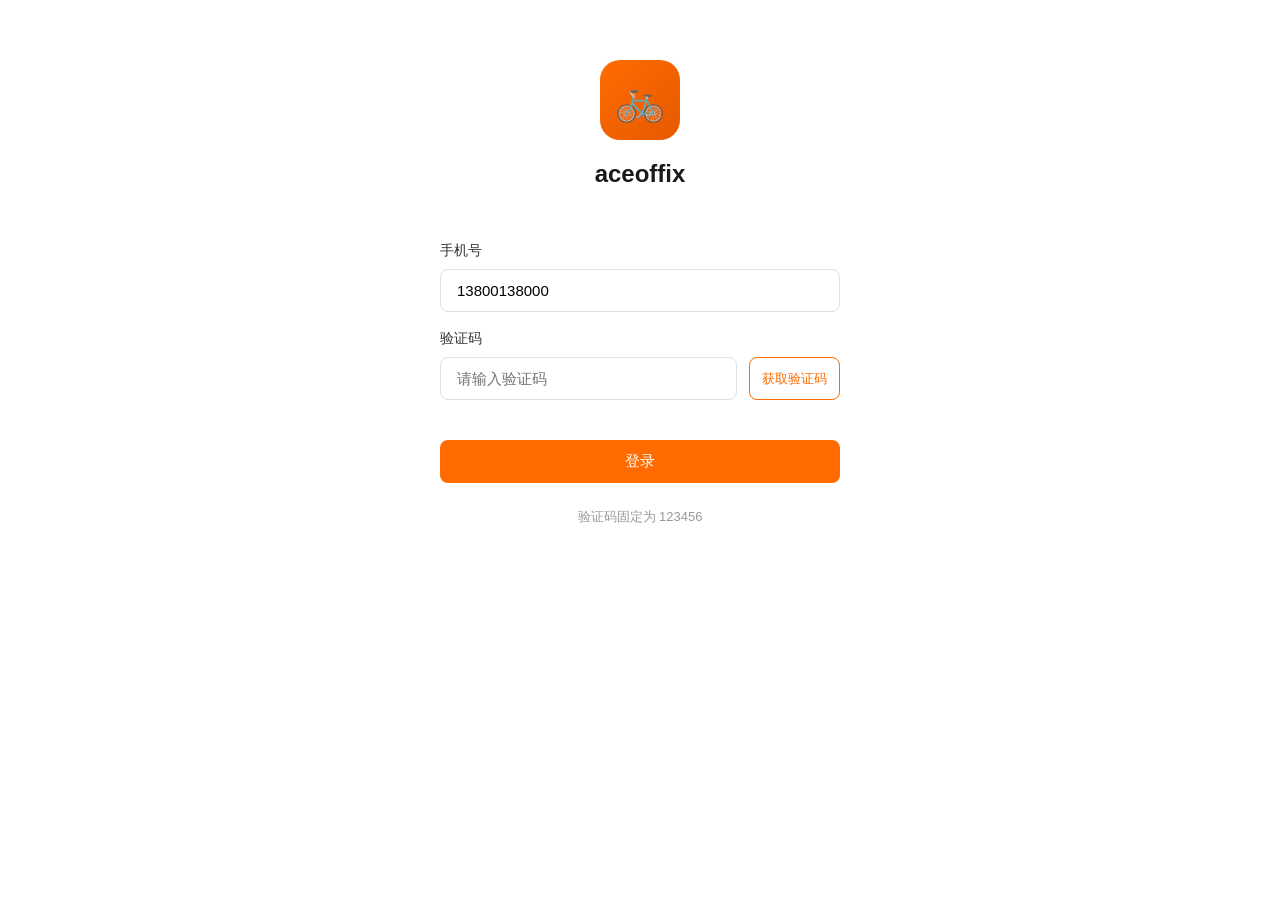
<file: aceoffix_web.html>
<!DOCTYPE html>
<html lang="zh-CN">
<head>
    <meta charset="UTF-8">
    <meta name="viewport" content="width=device-width, initial-scale=1.0, maximum-scale=1.0, user-scalable=no">
    <title>aceoffix - 骑行生活</title>
    <style>
        * {
            margin: 0;
            padding: 0;
            box-sizing: border-box;
        }
        
        :root {
            --primary: #FF6B00;
            --primary-dark: #E55A00;
            --black: #1A1A1A;
            --dark-gray: #333;
            --gray: #666;
            --light-gray: #999;
            --bg-gray: #F8F9FA;
            --white: #FFFFFF;
            --success: #52C41A;
            --warning: #FAAD14;
            --error: #FF4D4F;
        }
        
        body {
            font-family: -apple-system, BlinkMacSystemFont, 'Segoe UI', Roboto, 'Helvetica Neue', Arial, sans-serif;
            background: var(--white);
            color: var(--black);
            line-height: 1.5;
            min-height: 100vh;
            -webkit-font-smoothing: antialiased;
        }
        
        /* 页面容器 */
        .page {
            display: none;
            min-height: 100vh;
            padding-bottom: 70px;
            background: var(--white);
        }
        
        .page.active {
            display: block;
        }
        
        /* 导航栏 */
        .navbar {
            background: var(--white);
            padding: 16px;
            display: flex;
            align-items: center;
            justify-content: space-between;
            position: sticky;
            top: 0;
            z-index: 100;
            box-shadow: 0 1px 0 rgba(0,0,0,0.08);
        }
        
        .navbar-title {
            font-size: 18px;
            font-weight: 700;
            color: var(--black);
        }
        
        .navbar-back {
            width: 24px;
            height: 24px;
            cursor: pointer;
            display: flex;
            align-items: center;
            justify-content: center;
        }
        
        .navbar-back::before {
            content: '‹';
            font-size: 28px;
            color: var(--dark-gray);
            line-height: 1;
        }
        
        .navbar-right {
            width: 24px;
        }
        
        /* 底部导航 */
        .tabbar {
            position: fixed;
            bottom: 0;
            left: 0;
            right: 0;
            background: var(--white);
            display: flex;
            justify-content: space-around;
            padding: 8px 0;
            box-shadow: 0 -1px 3px rgba(0,0,0,0.1);
            z-index: 100;
        }
        
        .tabbar-item {
            flex: 1;
            text-align: center;
            cursor: pointer;
            padding: 4px 0;
        }
        
        .tabbar-icon {
            width: 24px;
            height: 24px;
            margin: 0 auto 4px;
            display: flex;
            align-items: center;
            justify-content: center;
            font-size: 20px;
        }
        
        .tabbar-text {
            font-size: 11px;
            color: var(--light-gray);
        }
        
        .tabbar-item.active .tabbar-text {
            color: var(--primary);
        }
        
        .tabbar-item.active .tabbar-icon {
            color: var(--primary);
        }
        
        /* 按钮 */
        .btn {
            display: inline-flex;
            align-items: center;
            justify-content: center;
            padding: 12px 24px;
            border-radius: 8px;
            font-size: 15px;
            font-weight: 500;
            cursor: pointer;
            border: none;
            transition: all 0.3s;
        }
        
        .btn-primary {
            background: var(--primary);
            color: var(--white);
        }
        
        .btn-primary:active {
            background: var(--primary-dark);
        }
        
        .btn-primary:disabled {
            background: var(--light-gray);
            cursor: not-allowed;
        }
        
        .btn-outline {
            background: transparent;
            color: var(--primary);
            border: 1px solid var(--primary);
        }
        
        .btn-block {
            width: 100%;
        }
        
        .btn-sm {
            padding: 6px 12px;
            font-size: 13px;
        }
        
        /* 表单 */
        .form-group {
            margin-bottom: 16px;
        }
        
        .form-label {
            display: block;
            margin-bottom: 8px;
            font-size: 14px;
            color: var(--dark-gray);
        }
        
        .form-input {
            width: 100%;
            padding: 12px 16px;
            border: 1px solid #E0E0E0;
            border-radius: 8px;
            font-size: 15px;
            background: var(--white);
            transition: border-color 0.3s;
        }
        
        .form-input:focus {
            outline: none;
            border-color: var(--primary);
        }
        
        .input-group {
            display: flex;
            gap: 12px;
        }
        
        .input-group .form-input {
            flex: 1;
        }
        
        /* 卡片 */
        .card {
            background: var(--white);
            border-radius: 12px;
            margin: 12px;
            overflow: hidden;
        }
        
        .card-body {
            padding: 16px;
        }
        
        /* 轮播 */
        .carousel {
            position: relative;
            height: 200px;
            overflow: hidden;
            background: var(--dark-gray);
        }
        
        .carousel-item {
            position: absolute;
            top: 0;
            left: 0;
            width: 100%;
            height: 100%;
            opacity: 0;
            transition: opacity 0.5s;
            display: flex;
            align-items: center;
            justify-content: center;
            color: var(--white);
            font-size: 24px;
            background: linear-gradient(135deg, var(--primary) 0%, var(--primary-dark) 100%);
        }
        
        .carousel-item.active {
            opacity: 1;
        }
        
        .carousel-dots {
            position: absolute;
            bottom: 12px;
            left: 50%;
            transform: translateX(-50%);
            display: flex;
            gap: 8px;
        }
        
        .carousel-dot {
            width: 8px;
            height: 8px;
            border-radius: 50%;
            background: rgba(255,255,255,0.5);
            cursor: pointer;
        }
        
        .carousel-dot.active {
            background: var(--white);
        }
        
        /* 商品网格 */
        .product-grid {
            display: grid;
            grid-template-columns: repeat(2, 1fr);
            gap: 12px;
            padding: 12px;
        }
        
        @media (min-width: 768px) {
            .product-grid {
                grid-template-columns: repeat(3, 1fr);
                max-width: 1200px;
                margin: 0 auto;
            }
        }
        
        @media (min-width: 1024px) {
            .product-grid {
                grid-template-columns: repeat(4, 1fr);
            }
        }
        
        .product-card {
            background: var(--white);
            border-radius: 16px;
            overflow: hidden;
            cursor: pointer;
            transition: transform 0.2s, box-shadow 0.2s;
            box-shadow: 0 2px 8px rgba(0,0,0,0.06);
        }
        
        .product-card:active {
            transform: scale(0.98);
        }
        
        .product-card:hover {
            box-shadow: 0 4px 16px rgba(0,0,0,0.1);
        }
        
        .product-image {
            width: 100%;
            aspect-ratio: 1;
            background: var(--bg-gray);
            display: flex;
            align-items: center;
            justify-content: center;
            font-size: 48px;
        }
        
        .product-info {
            padding: 12px;
        }
        
        .product-name {
            font-size: 14px;
            color: var(--dark-gray);
            margin-bottom: 8px;
            overflow: hidden;
            text-overflow: ellipsis;
            display: -webkit-box;
            -webkit-line-clamp: 2;
            -webkit-box-orient: vertical;
        }
        
        .product-price {
            font-size: 16px;
            font-weight: 600;
            color: var(--primary);
        }
        
        .product-original {
            font-size: 12px;
            color: var(--light-gray);
            text-decoration: line-through;
            margin-left: 8px;
        }
        
        /* 列表 */
        .list {
            background: var(--white);
        }
        
        .list-item {
            display: flex;
            align-items: center;
            padding: 16px;
            border-bottom: 1px solid #F0F0F0;
            cursor: pointer;
        }
        
        .list-item:last-child {
            border-bottom: none;
        }
        
        .list-icon {
            width: 40px;
            height: 40px;
            border-radius: 8px;
            background: var(--bg-gray);
            display: flex;
            align-items: center;
            justify-content: center;
            margin-right: 12px;
            font-size: 20px;
        }
        
        .list-content {
            flex: 1;
        }
        
        .list-title {
            font-size: 15px;
            color: var(--dark-gray);
            margin-bottom: 4px;
        }
        
        .list-desc {
            font-size: 13px;
            color: var(--light-gray);
        }
        
        .list-arrow {
            color: var(--light-gray);
            font-size: 18px;
        }
        
        /* 门店 */
        .store-item {
            padding: 16px;
            border-bottom: 1px solid #F0F0F0;
        }
        
        .store-name {
            font-size: 16px;
            font-weight: 500;
            color: var(--dark-gray);
            margin-bottom: 8px;
        }
        
        .store-address {
            font-size: 13px;
            color: var(--gray);
            margin-bottom: 4px;
        }
        
        .store-hours {
            font-size: 12px;
            color: var(--light-gray);
        }
        
        .store-phone {
            margin-top: 12px;
            display: flex;
            gap: 12px;
        }
        
        /* 订单 */
        .order-item {
            background: var(--white);
            margin: 12px;
            border-radius: 12px;
            padding: 16px;
        }
        
        .order-header {
            display: flex;
            justify-content: space-between;
            align-items: center;
            margin-bottom: 12px;
        }
        
        .order-no {
            font-size: 13px;
            color: var(--gray);
        }
        
        .order-status {
            font-size: 13px;
            padding: 4px 12px;
            border-radius: 12px;
        }
        
        .order-status-1 { background: #FFF7E6; color: var(--warning); }
        .order-status-2 { background: #E6F7FF; color: #1890FF; }
        .order-status-3 { background: #F6FFED; color: var(--success); }
        .order-status-4 { background: #F5F5F5; color: var(--light-gray); }
        
        .order-product {
            display: flex;
            gap: 12px;
            padding: 12px 0;
            border-top: 1px solid #F0F0F0;
            border-bottom: 1px solid #F0F0F0;
        }
        
        .order-product-image {
            width: 80px;
            height: 80px;
            background: var(--bg-gray);
            border-radius: 8px;
            display: flex;
            align-items: center;
            justify-content: center;
            color: var(--light-gray);
            font-size: 12px;
        }
        
        .order-product-info {
            flex: 1;
        }
        
        .order-product-name {
            font-size: 14px;
            color: var(--dark-gray);
            margin-bottom: 4px;
        }
        
        .order-product-spec {
            font-size: 12px;
            color: var(--light-gray);
            margin-bottom: 4px;
        }
        
        .order-product-price {
            font-size: 14px;
            color: var(--primary);
            font-weight: 500;
        }
        
        .order-footer {
            display: flex;
            justify-content: space-between;
            align-items: center;
            margin-top: 12px;
        }
        
        .order-total {
            font-size: 14px;
            color: var(--dark-gray);
        }
        
        .order-total span {
            color: var(--primary);
            font-weight: 600;
            font-size: 16px;
        }
        
        .order-actions {
            display: flex;
            gap: 8px;
        }
        
        /* 积分 */
        .points-header {
            background: linear-gradient(135deg, var(--primary) 0%, var(--primary-dark) 100%);
            color: var(--white);
            padding: 32px 24px;
            text-align: center;
        }
        
        .points-label {
            font-size: 14px;
            opacity: 0.9;
            margin-bottom: 8px;
        }
        
        .points-value {
            font-size: 48px;
            font-weight: 600;
            margin-bottom: 16px;
        }
        
        .points-rules {
            font-size: 13px;
            opacity: 0.8;
        }
        
        .points-record {
            display: flex;
            justify-content: space-between;
            align-items: center;
            padding: 16px;
            border-bottom: 1px solid #F0F0F0;
        }
        
        .points-record-info {
            flex: 1;
        }
        
        .points-record-title {
            font-size: 14px;
            color: var(--dark-gray);
            margin-bottom: 4px;
        }
        
        .points-record-time {
            font-size: 12px;
            color: var(--light-gray);
        }
        
        .points-record-value {
            font-size: 16px;
            font-weight: 500;
        }
        
        .points-record-value.positive {
            color: var(--success);
        }
        
        .points-record-value.negative {
            color: var(--error);
        }
        
        /* 个人中心 */
        .profile-header {
            background: linear-gradient(135deg, var(--primary) 0%, var(--primary-dark) 100%);
            color: var(--white);
            padding: 32px 24px;
            display: flex;
            align-items: center;
            gap: 16px;
        }
        
        .profile-avatar {
            width: 64px;
            height: 64px;
            border-radius: 50%;
            background: rgba(255,255,255,0.2);
            display: flex;
            align-items: center;
            justify-content: center;
            font-size: 32px;
        }
        
        .profile-info {
            flex: 1;
        }
        
        .profile-name {
            font-size: 20px;
            font-weight: 600;
            margin-bottom: 4px;
        }
        
        .profile-level {
            font-size: 13px;
            opacity: 0.9;
        }
        
        /* 登录页 */
        .login-page {
            background: var(--white);
            min-height: 100vh;
            display: none;
            flex-direction: column;
            padding: 60px 24px;
        }
        
        .login-page.active {
            display: flex;
        }
        
        .login-logo {
            text-align: center;
            margin-bottom: 48px;
        }
        
        .login-logo-icon {
            width: 80px;
            height: 80px;
            background: linear-gradient(135deg, var(--primary) 0%, var(--primary-dark) 100%);
            border-radius: 20px;
            margin: 0 auto 16px;
            display: flex;
            align-items: center;
            justify-content: center;
            font-size: 40px;
            color: var(--white);
        }
        
        .login-logo-text {
            font-size: 24px;
            font-weight: 600;
            color: var(--black);
        }
        
        .login-form {
            max-width: 400px;
            width: 100%;
            margin: 0 auto;
        }
        
        .login-tips {
            text-align: center;
            margin-top: 24px;
            font-size: 13px;
            color: var(--light-gray);
        }
        
        /* 弹窗 */
        .modal {
            display: none;
            position: fixed;
            top: 0;
            left: 0;
            right: 0;
            bottom: 0;
            background: rgba(0,0,0,0.6);
            z-index: 1000;
            align-items: flex-end;
            justify-content: center;
        }
        
        .modal.active {
            display: flex;
        }
        
        .modal-content {
            background: var(--white);
            width: 100%;
            max-height: 80vh;
            border-radius: 20px 20px 0 0;
            overflow: hidden;
            animation: slideUp 0.3s ease-out;
        }
        
        @keyframes slideUp {
            from { transform: translateY(100%); }
            to { transform: translateY(0); }
        }
        
        .modal-header {
            display: flex;
            justify-content: space-between;
            align-items: center;
            padding: 16px;
            border-bottom: 1px solid #F0F0F0;
        }
        
        .modal-title {
            font-size: 16px;
            font-weight: 600;
        }
        
        .modal-close {
            width: 32px;
            height: 32px;
            display: flex;
            align-items: center;
            justify-content: center;
            cursor: pointer;
            font-size: 24px;
            color: var(--gray);
        }
        
        .modal-body {
            padding: 16px;
            max-height: calc(80vh - 60px);
            overflow-y: auto;
        }
        
        /* 规格选择 */
        .spec-group {
            margin-bottom: 20px;
        }
        
        .spec-label {
            font-size: 14px;
            color: var(--gray);
            margin-bottom: 12px;
        }
        
        .spec-options {
            display: flex;
            flex-wrap: wrap;
            gap: 8px;
        }
        
        .spec-option {
            padding: 8px 16px;
            border: 1px solid #E0E0E0;
            border-radius: 6px;
            font-size: 14px;
            cursor: pointer;
            transition: all 0.2s;
        }
        
        .spec-option.active {
            border-color: var(--primary);
            background: rgba(255,107,0,0.1);
            color: var(--primary);
        }
        
        .spec-option.disabled {
            opacity: 0.5;
            cursor: not-allowed;
        }
        
        /* 数量选择 */
        .quantity-selector {
            display: flex;
            align-items: center;
            gap: 12px;
        }
        
        .quantity-btn {
            width: 32px;
            height: 32px;
            border: 1px solid #E0E0E0;
            border-radius: 6px;
            display: flex;
            align-items: center;
            justify-content: center;
            cursor: pointer;
            font-size: 18px;
            background: var(--white);
        }
        
        .quantity-btn:disabled {
            opacity: 0.5;
            cursor: not-allowed;
        }
        
        .quantity-value {
            font-size: 16px;
            font-weight: 500;
            min-width: 40px;
            text-align: center;
        }
        
        /* 分类标签 */
        .category-tabs {
            display: flex;
            gap: 12px;
            padding: 12px;
            overflow-x: auto;
            background: var(--white);
        }
        
        .category-tab {
            padding: 8px 16px;
            border-radius: 16px;
            font-size: 14px;
            white-space: nowrap;
            cursor: pointer;
            background: var(--bg-gray);
            color: var(--gray);
        }
        
        .category-tab.active {
            background: var(--primary);
            color: var(--white);
        }
        
        /* 隐藏滚动条 */
        .category-tabs::-webkit-scrollbar {
            display: none;
        }
        
        /* 页面标题区域 */
        .page-header {
            background: var(--white);
            padding: 24px 16px;
            margin-bottom: 12px;
        }
        
        .page-header-title {
            font-size: 24px;
            font-weight: 600;
            color: var(--black);
        }
        
        .page-header-desc {
            font-size: 14px;
            color: var(--gray);
            margin-top: 4px;
        }
        
        /* Toast */
        .toast {
            position: fixed;
            top: 50%;
            left: 50%;
            transform: translate(-50%, -50%);
            background: rgba(0,0,0,0.8);
            color: var(--white);
            padding: 12px 24px;
            border-radius: 8px;
            font-size: 14px;
            z-index: 2000;
            display: none;
        }
        
        .toast.active {
            display: block;
        }
        
        /* 加载状态 */
        .loading {
            text-align: center;
            padding: 48px;
            color: var(--light-gray);
        }
        
        .loading-spinner {
            width: 40px;
            height: 40px;
            border: 3px solid #F0F0F0;
            border-top-color: var(--primary);
            border-radius: 50%;
            animation: spin 1s linear infinite;
            margin: 0 auto 16px;
        }
        
        @keyframes spin {
            to { transform: rotate(360deg); }
        }
        
        /* 空状态 */
        .empty {
            text-align: center;
            padding: 48px 24px;
            color: var(--light-gray);
        }
        
        .empty-icon {
            font-size: 48px;
            margin-bottom: 16px;
        }
        
        /* 标签 */
        .tag {
            display: inline-block;
            padding: 2px 8px;
            border-radius: 4px;
            font-size: 12px;
        }
        
        .tag-primary {
            background: rgba(255,107,0,0.1);
            color: var(--primary);
        }
    </style>
</head>
<body>
    <!-- Toast 提示 -->
    <div class="toast" id="toast"></div>
    
    <!-- ========== 登录页面 ========== -->
    <div class="page login-page" id="page-login">
        <div class="login-logo">
            <div class="login-logo-icon">🚲</div>
            <div class="login-logo-text">aceoffix</div>
        </div>
        <div class="login-form">
            <div class="form-group">
                <label class="form-label">手机号</label>
                <input type="tel" class="form-input" id="login-phone" placeholder="请输入手机号" value="13800138000" maxlength="11">
            </div>
            <div class="form-group">
                <label class="form-label">验证码</label>
                <div class="input-group">
                    <input type="text" class="form-input" id="login-code" placeholder="请输入验证码" maxlength="6">
                    <button class="btn btn-outline btn-sm" id="btn-send-code" onclick="sendSmsCode()">获取验证码</button>
                </div>
            </div>
            <button class="btn btn-primary btn-block" id="btn-login" onclick="doLogin()" style="margin-top: 24px;">登录</button>
            <p class="login-tips">验证码固定为 123456</p>
        </div>
    </div>
    
    <!-- ========== 首页 ========== -->
    <div class="page" id="page-home">
        <div class="carousel" id="home-carousel">
            <div class="carousel-item active">🚴‍♂️ 专业骑行装备</div>
            <div class="carousel-item">🔥 新品上市 限时优惠</div>
            <div class="carousel-item">🏪 全国门店 品质服务</div>
            <div class="carousel-dots">
                <div class="carousel-dot active" onclick="goToSlide(0)"></div>
                <div class="carousel-dot" onclick="goToSlide(1)"></div>
                <div class="carousel-dot" onclick="goToSlide(2)"></div>
            </div>
        </div>
        
        <div class="category-tabs" id="home-categories">
            <div class="category-tab active" onclick="filterProducts('all')">全部</div>
        </div>
        
        <div class="product-grid" id="home-products">
            <div class="loading">
                <div class="loading-spinner"></div>
                <p>加载中...</p>
            </div>
        </div>
    </div>
    
    <!-- ========== 商品列表 ========== -->
    <div class="page" id="page-products">
        <div class="navbar">
            <div class="navbar-back" onclick="goBack()"></div>
            <div class="navbar-title">全部商品</div>
            <div class="navbar-right"></div>
        </div>
        <div class="category-tabs" id="products-categories">
            <div class="category-tab active" onclick="filterProductsAll('all')">全部</div>
        </div>
        <div class="product-grid" id="products-list">
            <div class="loading">
                <div class="loading-spinner"></div>
                <p>加载中...</p>
            </div>
        </div>
    </div>
    
    <!-- ========== 门店列表 ========== -->
    <div class="page" id="page-stores">
        <div class="navbar">
            <div class="navbar-back" onclick="goBack()"></div>
            <div class="navbar-title">门店列表</div>
            <div class="navbar-right"></div>
        </div>
        <div class="list" id="stores-list">
            <div class="loading">
                <div class="loading-spinner"></div>
                <p>加载中...</p>
            </div>
        </div>
    </div>
    
    <!-- ========== 积分中心 ========== -->
    <div class="page" id="page-points">
        <div class="points-header">
            <div class="points-label">我的积分</div>
            <div class="points-value" id="user-points">0</div>
            <div class="points-rules" id="points-rules-text">100积分 = ¥1</div>
        </div>
        
        <div class="card">
            <div class="list-item" onclick="showPointsRules()">
                <div class="list-icon">📋</div>
                <div class="list-content">
                    <div class="list-title">积分规则</div>
                    <div class="list-desc">了解如何获取和使用积分</div>
                </div>
                <div class="list-arrow">›</div>
            </div>
        </div>
        
        <div class="page-header">
            <div class="page-header-title">积分明细</div>
        </div>
        
        <div class="list" id="points-records">
            <div class="loading">
                <div class="loading-spinner"></div>
                <p>加载中...</p>
            </div>
        </div>
    </div>
    
    <!-- ========== 个人中心 ========== -->
    <div class="page" id="page-profile">
        <div class="profile-header">
            <div class="profile-avatar">👤</div>
            <div class="profile-info">
                <div class="profile-name" id="profile-name">未登录</div>
                <div class="profile-level" id="profile-level">点击登录</div>
            </div>
        </div>
        
        <div class="card">
            <div class="list-item" onclick="goToPage('points')">
                <div class="list-icon" style="background: rgba(255,107,0,0.1); color: var(--primary);">🏆</div>
                <div class="list-content">
                    <div class="list-title">我的积分</div>
                    <div class="list-desc" id="profile-points">0 积分</div>
                </div>
                <div class="list-arrow">›</div>
            </div>
            <div class="list-item" onclick="goToPage('orders')">
                <div class="list-icon" style="background: rgba(24,144,255,0.1); color: #1890FF;">📦</div>
                <div class="list-content">
                    <div class="list-title">我的订单</div>
                    <div class="list-desc">查看全部订单</div>
                </div>
                <div class="list-arrow">›</div>
            </div>
        </div>
        
        <div class="card" style="margin-top: 12px;">
            <div class="list-item" onclick="goToPage('stores')">
                <div class="list-icon" style="background: rgba(82,196,26,0.1); color: var(--success);">🏪</div>
                <div class="list-content">
                    <div class="list-title">门店查询</div>
                    <div class="list-desc">查找附近门店</div>
                </div>
                <div class="list-arrow">›</div>
            </div>
        </div>
        
        <div style="padding: 24px;">
            <button class="btn btn-outline btn-block" id="btn-logout" onclick="doLogout()" style="display: none;">退出登录</button>
        </div>
    </div>
    
    <!-- ========== 订单列表 ========== -->
    <div class="page" id="page-orders">
        <div class="navbar">
            <div class="navbar-back" onclick="goBack()"></div>
            <div class="navbar-title">我的订单</div>
            <div class="navbar-right"></div>
        </div>
        <div id="orders-list">
            <div class="loading">
                <div class="loading-spinner"></div>
                <p>加载中...</p>
            </div>
        </div>
    </div>
    
    <!-- ========== 积分规则 ========== -->
    <div class="page" id="page-points-rules">
        <div class="navbar">
            <div class="navbar-back" onclick="goBack()"></div>
            <div class="navbar-title">积分规则</div>
            <div class="navbar-right"></div>
        </div>
        <div class="card" style="margin-top: 12px;">
            <div class="card-body" id="points-rules-content">
                <div class="loading">
                    <div class="loading-spinner"></div>
                    <p>加载中...</p>
                </div>
            </div>
        </div>
    </div>
    
    <!-- ========== 底部导航 ========== -->
    <div class="tabbar" id="tabbar">
        <div class="tabbar-item active" onclick="switchTab('home')">
            <div class="tabbar-icon">🏠</div>
            <div class="tabbar-text">首页</div>
        </div>
        <div class="tabbar-item" onclick="switchTab('products')">
            <div class="tabbar-icon">🛍️</div>
            <div class="tabbar-text">商品</div>
        </div>
        <div class="tabbar-item" onclick="switchTab('stores')">
            <div class="tabbar-icon">🏪</div>
            <div class="tabbar-text">门店</div>
        </div>
        <div class="tabbar-item" onclick="switchTab('profile')">
            <div class="tabbar-icon">👤</div>
            <div class="tabbar-text">我的</div>
        </div>
    </div>
    
    <!-- ========== 商品详情弹窗 ========== -->
    <div class="modal" id="product-modal">
        <div class="modal-content">
            <div class="modal-header">
                <div class="modal-title">选择规格</div>
                <div class="modal-close" onclick="closeProductModal()">×</div>
            </div>
            <div class="modal-body">
                <div id="product-modal-content"></div>
                <div style="display: flex; justify-content: space-between; align-items: center; margin-top: 24px; padding-top: 16px; border-top: 1px solid #F0F0F0;">
                    <div>
                        <div style="font-size: 12px; color: var(--gray);">数量</div>
                        <div class="quantity-selector" style="margin-top: 8px;">
                            <button class="quantity-btn" onclick="changeQuantity(-1)">-</button>
                            <div class="quantity-value" id="product-quantity">1</div>
                            <button class="quantity-btn" onclick="changeQuantity(1)">+</button>
                        </div>
                    </div>
                    <button class="btn btn-primary" onclick="confirmViewProduct()">查看详情</button>
                </div>
            </div>
        </div>
    </div>

    <script>
        // ========== 配置 ==========
        const API_BASE = '/api';
        const MOCK_CODE = '123456';
        
        // ========== 状态 ==========
        let currentUser = null;
        let currentToken = localStorage.getItem('aceoffix_token');
        let currentPage = 'home';
        let pageHistory = [];
        let products = [];
        let categories = [];
        let stores = [];
        let pointsRules = null;
        let selectedProduct = null;
        let selectedSpecs = {};
        let selectedQuantity = 1;
        let carouselIndex = 0;
        
        // ========== 初始化 ==========
        document.addEventListener('DOMContentLoaded', function() {
            initApp();
        });
        
        async function initApp() {
            if (currentToken) {
                await loadUserProfile();
            }
            
            if (!currentUser) {
                showPage('login');
                hideTabbar();
            } else {
                showPage('home');
                showTabbar();
                loadHomeData();
                startCarousel();
            }
        }
        
        // ========== 页面导航 ==========
        function showPage(page) {
            document.querySelectorAll('.page').forEach(p => p.classList.remove('active'));
            document.getElementById('page-' + page).classList.add('active');
            currentPage = page;
            window.scrollTo(0, 0);
        }
        
        function goToPage(page) {
            pageHistory.push(currentPage);
            showPage(page);
            
            // 加载页面数据
            if (page === 'products') {
                loadAllProducts();
            } else if (page === 'stores') {
                loadStores();
                hideTabbar();
            } else if (page === 'points') {
                loadPointsData();
            } else if (page === 'orders') {
                loadOrders();
                hideTabbar();
            } else if (page === 'points-rules') {
                loadPointsRules();
                hideTabbar();
            }
        }
        
        function goBack() {
            const prev = pageHistory.pop();
            if (prev) {
                showPage(prev);
                if (['home', 'profile'].includes(prev)) {
                    showTabbar();
                }
            } else {
                showPage('home');
                showTabbar();
            }
        }
        
        function switchTab(tab) {
            document.querySelectorAll('.tabbar-item').forEach(item => item.classList.remove('active'));
            event.currentTarget.classList.add('active');
            
            if (tab === 'home') {
                showPage('home');
                loadHomeData();
            } else if (tab === 'products') {
                goToPage('products');
            } else if (tab === 'stores') {
                goToPage('stores');
            } else if (tab === 'profile') {
                showPage('profile');
                loadProfileData();
            }
        }
        
        function hideTabbar() {
            document.getElementById('tabbar').style.display = 'none';
            document.querySelectorAll('.page').forEach(p => p.style.paddingBottom = '0');
        }
        
        function showTabbar() {
            document.getElementById('tabbar').style.display = 'flex';
            document.querySelectorAll('.page').forEach(p => p.style.paddingBottom = '70px');
        }
        
        // ========== 轮播 ==========
        function startCarousel() {
            setInterval(() => {
                carouselIndex = (carouselIndex + 1) % 3;
                updateCarousel();
            }, 3000);
        }
        
        function goToSlide(index) {
            carouselIndex = index;
            updateCarousel();
        }
        
        function updateCarousel() {
            document.querySelectorAll('.carousel-item').forEach((item, i) => {
                item.classList.toggle('active', i === carouselIndex);
            });
            document.querySelectorAll('.carousel-dot').forEach((dot, i) => {
                dot.classList.toggle('active', i === carouselIndex);
            });
        }
        
        // ========== API 请求 ==========
        async function apiRequest(url, options = {}) {
            const headers = {
                'Content-Type': 'application/json',
                ...options.headers
            };
            
            if (currentToken) {
                headers['Authorization'] = `Bearer ${currentToken}`;
            }
            
            try {
                const response = await fetch(API_BASE + url, {
                    ...options,
                    headers
                });
                
                const data = await response.json();
                
                if (!response.ok) {
                    throw new Error(data.message || `请求失败: ${response.status}`);
                }
                
                return data;
            } catch (error) {
                showToast(error.message);
                throw error;
            }
        }
        
        // ========== 登录 ==========
        async function sendSmsCode() {
            const phone = document.getElementById('login-phone').value.trim();
            if (!phone || phone.length !== 11) {
                showToast('请输入正确的手机号');
                return;
            }
            
            const btn = document.getElementById('btn-send-code');
            btn.disabled = true;
            
            try {
                await apiRequest('/auth/send-code', {
                    method: 'POST',
                    body: JSON.stringify({ phone })
                });
                showToast('验证码已发送: ' + MOCK_CODE);
                
                let count = 60;
                const timer = setInterval(() => {
                    btn.textContent = `${count}s`;
                    count--;
                    if (count < 0) {
                        clearInterval(timer);
                        btn.disabled = false;
                        btn.textContent = '获取验证码';
                    }
                }, 1000);
            } catch (error) {
                btn.disabled = false;
            }
        }
        
        async function doLogin() {
            const phone = document.getElementById('login-phone').value.trim();
            const code = document.getElementById('login-code').value.trim();
            
            if (!phone || phone.length !== 11) {
                showToast('请输入正确的手机号');
                return;
            }
            if (!code) {
                showToast('请输入验证码');
                return;
            }
            
            try {
                const data = await apiRequest('/auth/login', {
                    method: 'POST',
                    body: JSON.stringify({ phone, code })
                });
                
                const loginData = data.data || data;
                currentToken = loginData.access_token;
                localStorage.setItem('aceoffix_token', currentToken);
                currentUser = loginData.user;
                
                showToast('登录成功');
                currentUser = { phone: phone };
                showPage('home');
                showTabbar();
                loadHomeData();
                startCarousel();
            } catch (error) {
                // 错误已在 apiRequest 中显示
            }
        }
        
        async function doLogout() {
            currentToken = null;
            currentUser = null;
            localStorage.removeItem('aceoffix_token');
            showToast('已退出登录');
            showPage('login');
            hideTabbar();
        }
        
        async function loadUserProfile() {
            try {
                const data = await apiRequest('/users/profile');
                currentUser = data;
            } catch (error) {
                currentToken = null;
                localStorage.removeItem('aceoffix_token');
            }
        }
        
        // ========== 首页 ==========
        async function loadHomeData() {
            try {
                const data = await apiRequest('/home');
                const homeData = data.data || data;
                products = homeData.products || [];
                categories = homeData.categories || [];
                renderCategories('home-categories');
                renderProducts('home-products', products);
            } catch (error) {
                document.getElementById('home-products').innerHTML = `
                    <div class="empty">
                        <div class="empty-icon">⚠️</div>
                        <p>加载失败，请稍后重试</p>
                    </div>
                `;
            }
        }
        
        function renderCategories(containerId) {
            const container = document.getElementById(containerId);
            const html = `
                <div class="category-tab active" onclick="filterProducts('all')">全部</div>
                ${categories.map(c => `
                    <div class="category-tab" onclick="filterProducts(${c.id})">${c.name}</div>
                `).join('')}
            `;
            container.innerHTML = html;
        }
        
        function renderProducts(containerId, productList) {
            const container = document.getElementById(containerId);
            if (!productList || productList.length === 0) {
                container.innerHTML = `
                    <div class="empty" style="grid-column: 1/-1;">
                        <div class="empty-icon">📦</div>
                        <p>暂无商品</p>
                    </div>
                `;
                return;
            }
            
            container.innerHTML = productList.map(p => `
                <div class="product-card" onclick="openProductModal(${p.id})">
                    <div class="product-image">${p.images && p.images[0] ? '商品图片' : '🚲'}</div>
                    <div class="product-info">
                        <div class="product-name">${p.name}</div>
                        <div>
                            <span class="product-price">¥${p.price}</span>
                            ${p.original_price ? `<span class="product-original">¥${p.original_price}</span>` : ''}
                        </div>
                    </div>
                </div>
            `).join('');
        }
        
        function filterProducts(categoryId) {
            const tabs = document.querySelectorAll('#home-categories .category-tab');
            tabs.forEach((tab, i) => {
                tab.classList.toggle('active', (categoryId === 'all' && i === 0) || 
                    (categoryId !== 'all' && categories[i-1]?.id === categoryId));
            });
            
            if (categoryId === 'all') {
                renderProducts('home-products', products);
            } else {
                const filtered = products.filter(p => p.category_id === categoryId);
                renderProducts('home-products', filtered);
            }
        }
        
        // ========== 商品列表页 ==========
        async function loadAllProducts() {
            try {
                const data = await apiRequest('/products');
                const productData = data.data || data;
                products = productData.items || productData || [];
                renderCategories('products-categories');
                renderProducts('products-list', products);
            } catch (error) {
                document.getElementById('products-list').innerHTML = `
                    <div class="empty" style="grid-column: 1/-1;">
                        <div class="empty-icon">⚠️</div>
                        <p>加载失败</p>
                    </div>
                `;
            }
        }
        
        function filterProductsAll(categoryId) {
            const tabs = document.querySelectorAll('#products-categories .category-tab');
            tabs.forEach((tab, i) => {
                tab.classList.toggle('active', (categoryId === 'all' && i === 0) || 
                    (categoryId !== 'all' && categories[i-1]?.id === categoryId));
            });
            
            if (categoryId === 'all') {
                renderProducts('products-list', products);
            } else {
                const filtered = products.filter(p => p.category_id === categoryId);
                renderProducts('products-list', filtered);
            }
        }
        
        // ========== 商品详情弹窗 ==========
        function openProductModal(productId) {
            selectedProduct = products.find(p => p.id === productId);
            if (!selectedProduct) return;
            
            selectedSpecs = {};
            selectedQuantity = 1;
            
            const content = document.getElementById('product-modal-content');
            let html = `
                <div style="display: flex; gap: 12px; margin-bottom: 20px;">
                    <div style="width: 100px; height: 100px; background: var(--bg-gray); border-radius: 8px; display: flex; align-items: center; justify-content: center; font-size: 40px;">🚲</div>
                    <div>
                        <div style="font-size: 16px; font-weight: 500; margin-bottom: 8px;">${selectedProduct.name}</div>
                        <div style="font-size: 20px; color: var(--primary); font-weight: 600;">¥${selectedProduct.price}</div>
                        ${selectedProduct.stock !== undefined ? `<div style="font-size: 12px; color: var(--gray); margin-top: 4px;">库存: ${selectedProduct.stock}</div>` : ''}
                    </div>
                </div>
            `;
            
            // 规格选择
            if (selectedProduct.specs && selectedProduct.specs.length > 0) {
                selectedProduct.specs.forEach((spec, index) => {
                    html += `
                        <div class="spec-group">
                            <div class="spec-label">${spec.name}</div>
                            <div class="spec-options">
                                ${spec.values.map((value, vIndex) => `
                                    <div class="spec-option ${vIndex === 0 ? 'active' : ''}" 
                                         onclick="selectSpec(${index}, '${value}', this)">${value}</div>
                                `).join('')}
                            </div>
                        </div>
                    `;
                    selectedSpecs[spec.name] = spec.values[0];
                });
            }
            
            content.innerHTML = html;
            document.getElementById('product-quantity').textContent = selectedQuantity;
            document.getElementById('product-modal').classList.add('active');
        }
        
        function closeProductModal() {
            document.getElementById('product-modal').classList.remove('active');
        }
        
        function selectSpec(specIndex, value, element) {
            const spec = selectedProduct.specs[specIndex];
            selectedSpecs[spec.name] = value;
            
            const options = element.parentElement.querySelectorAll('.spec-option');
            options.forEach(opt => opt.classList.remove('active'));
            element.classList.add('active');
        }
        
        function changeQuantity(delta) {
            selectedQuantity = Math.max(1, selectedQuantity + delta);
            document.getElementById('product-quantity').textContent = selectedQuantity;
        }
        
        function confirmViewProduct() {
            closeProductModal();
            showToast(`已选择: ${selectedProduct.name} × ${selectedQuantity}`);
        }
        
        // ========== 门店列表 ==========
        async function loadStores() {
            try {
                const data = await apiRequest('/stores');
                console.log('stores API:', data);
                const storeData = data.data || data;
                stores = storeData.items || storeData || [];
                console.log('stores:', stores);
                renderStoresList();
            } catch (error) {
                document.getElementById('stores-list').innerHTML = `
                    <div class="empty">
                        <div class="empty-icon">⚠️</div>
                        <p>加载失败</p>
                    </div>
                `;
            }
        }
        
        function renderStoresList() {
            const container = document.getElementById('stores-list');
            if (stores.length === 0) {
                container.innerHTML = `
                    <div class="empty">
                        <div class="empty-icon">🏪</div>
                        <p>暂无门店</p>
                    </div>
                `;
                return;
            }
            
            container.innerHTML = stores.map(s => `
                <div class="store-item">
                    <div class="store-name">${s.name}</div>
                    <div class="store-address">📍 ${s.province || ''}${s.city || ''}${s.district || ''}${s.address || ''}</div>
                    <div class="store-hours">🕐 ${s.hours || '营业时间: 09:00-21:00'}</div>
                    <div class="store-phone">
                        <a href="tel:${s.phone}" class="btn btn-outline btn-sm">📞 拨打电话</a>
                        ${s.status === 1 ? '<span class="tag tag-primary">营业中</span>' : '<span class="tag" style="background: #F5F5F5; color: var(--light-gray);">休息中</span>'}
                    </div>
                </div>
            `).join('');
        }
        
        // ========== 积分中心 ==========
        async function loadPointsData() {
            try {
                const [pointsData, recordsData] = await Promise.all([
                    apiRequest('/users/points'),
                    apiRequest('/users/points/records')
                ]);
                
                const pointsInfo = pointsData.data || pointsData;
                const points = pointsInfo.points || 0;
                document.getElementById('user-points').textContent = points;
                
                // 加载积分规则
                if (!pointsRules) {
                    const rulesResponse = await apiRequest('/points/rules');
                    const rules = rulesResponse.data || rulesResponse;
                    pointsRules = rules;
                    document.getElementById('points-rules-text').textContent = 
                        `${rules.exchange_rate || '100积分 = ¥1'}，最高抵扣${(rules.max_offset_rate || 0.2) * 100}%`;
                }
                
                const recordsInfo = recordsData.data || recordsData;
                renderPointsRecords(recordsInfo.items || recordsInfo || []);
            } catch (error) {
                document.getElementById('points-records').innerHTML = `
                    <div class="empty">
                        <div class="empty-icon">⚠️</div>
                        <p>加载失败</p>
                    </div>
                `;
            }
        }
        
        function renderPointsRecords(records) {
            const container = document.getElementById('points-records');
            if (records.length === 0) {
                container.innerHTML = `
                    <div class="empty">
                        <div class="empty-icon">📋</div>
                        <p>暂无积分记录</p>
                    </div>
                `;
                return;
            }
            
            const typeNames = {
                1: '消费得积分',
                2: '积分兑换',
                3: '积分抵扣',
                4: '积分调整'
            };
            
            container.innerHTML = records.map(r => `
                <div class="points-record">
                    <div class="points-record-info">
                        <div class="points-record-title">${r.remark || typeNames[r.type] || '积分变动'}</div>
                        <div class="points-record-time">${formatDate(r.created_at)}</div>
                    </div>
                    <div class="points-record-value ${r.points > 0 ? 'positive' : 'negative'}">
                        ${r.points > 0 ? '+' : ''}${r.points}
                    </div>
                </div>
            `).join('');
        }
        
        function showPointsRules() {
            goToPage('points-rules');
        }
        
        async function loadPointsRules() {
            try {
                const rules = await apiRequest('/points/rules');
                pointsRules = rules;
                
                document.getElementById('points-rules-content').innerHTML = `
                    <div style="line-height: 2;">
                        <h3 style="margin-bottom: 16px; color: var(--black);">积分获取规则</h3>
                        <p>• 每消费 1 元可获得 ${rules.points_per_yuan || 1} 积分</p>
                        <p>• 积分永久有效</p>
                        
                        <h3 style="margin: 24px 0 16px; color: var(--black);">积分使用规则</h3>
                        <p>• ${rules.points_to_yuan || 100} 积分可抵扣 1 元</p>
                        <p>• 单笔订单最高可使用积分抵扣 ${(rules.max_points_offset_rate || 0.2) * 100}% 的金额</p>
                        <p>• 最低使用积分: ${rules.min_points_to_use || 100} 积分</p>
                        
                        <h3 style="margin: 24px 0 16px; color: var(--black);">注意事项</h3>
                        <p>• 积分不可兑换现金</p>
                        <p>• 退款时积分将返还至账户</p>
                        <p>• 如有疑问请联系客服</p>
                    </div>
                `;
            } catch (error) {
                document.getElementById('points-rules-content').innerHTML = `
                    <div class="empty">
                        <div class="empty-icon">⚠️</div>
                        <p>加载失败</p>
                    </div>
                `;
            }
        }
        
        // ========== 个人中心 ==========
        async function loadProfileData() {
            if (!currentUser) {
                document.getElementById('profile-name').textContent = '未登录';
                document.getElementById('profile-level').textContent = '点击登录';
                document.getElementById('profile-points').textContent = '0 积分';
                document.getElementById('btn-logout').style.display = 'none';
                return;
            }
            
            try {
                const data = await apiRequest('/users/profile');
                currentUser = data;
                
                document.getElementById('profile-name').textContent = data.nickname || data.phone || '用户';
                document.getElementById('profile-level').textContent = data.level_name || '普通会员';
                document.getElementById('profile-points').textContent = `${data.total_points || 0} 积分`;
                document.getElementById('btn-logout').style.display = 'block';
            } catch (error) {
                if (error.message.includes('401')) {
                    doLogout();
                }
            }
        }
        
        // ========== 订单列表 ==========
        async function loadOrders() {
            try {
                const data = await apiRequest('/users/orders');
                renderOrders(data.items || data || []);
            } catch (error) {
                document.getElementById('orders-list').innerHTML = `
                    <div class="empty">
                        <div class="empty-icon">⚠️</div>
                        <p>加载失败</p>
                    </div>
                `;
            }
        }
        
        function renderOrders(orders) {
            const container = document.getElementById('orders-list');
            if (orders.length === 0) {
                container.innerHTML = `
                    <div class="empty">
                        <div class="empty-icon">📦</div>
                        <p>暂无订单</p>
                    </div>
                `;
                return;
            }
            
            const statusNames = {
                1: '待支付',
                2: '已支付',
                3: '已完成',
                4: '已取消'
            };
            
            container.innerHTML = orders.map(o => `
                <div class="order-item">
                    <div class="order-header">
                        <div class="order-no">订单号: ${o.order_no || o.id}</div>
                        <div class="order-status order-status-${o.status}">${statusNames[o.status] || '未知'}</div>
                    </div>
                    ${(o.items || []).map(item => `
                        <div class="order-product">
                            <div class="order-product-image">🚲</div>
                            <div class="order-product-info">
                                <div class="order-product-name">${item.product_name}</div>
                                <div class="order-product-spec">${JSON.stringify(item.specs)} × ${item.quantity}</div>
                                <div class="order-product-price">¥${item.price}</div>
                            </div>
                        </div>
                    `).join('')}
                    <div class="order-footer">
                        <div class="order-total">共 ${o.items ? o.items.length : 0} 件 实付: <span>¥${o.final_amount || o.total_amount}</span></div>
                        <div class="order-actions"></div>
                    </div>
                </div>
            `).join('');
        }
        
        // ========== 工具函数 ==========
        function showToast(message) {
            const toast = document.getElementById('toast');
            toast.textContent = message;
            toast.classList.add('active');
            setTimeout(() => {
                toast.classList.remove('active');
            }, 2000);
        }
        
        function formatDate(dateStr) {
            if (!dateStr) return '';
            const date = new Date(dateStr);
            return `${date.getFullYear()}-${String(date.getMonth()+1).padStart(2,'0')}-${String(date.getDate()).padStart(2,'0')} ${String(date.getHours()).padStart(2,'0')}:${String(date.getMinutes()).padStart(2,'0')}`;
        }
        
        // 点击模态框背景关闭
        document.getElementById('product-modal').addEventListener('click', function(e) {
            if (e.target === this) closeProductModal();
        });
    </script>
</body>
</html>
</file>
